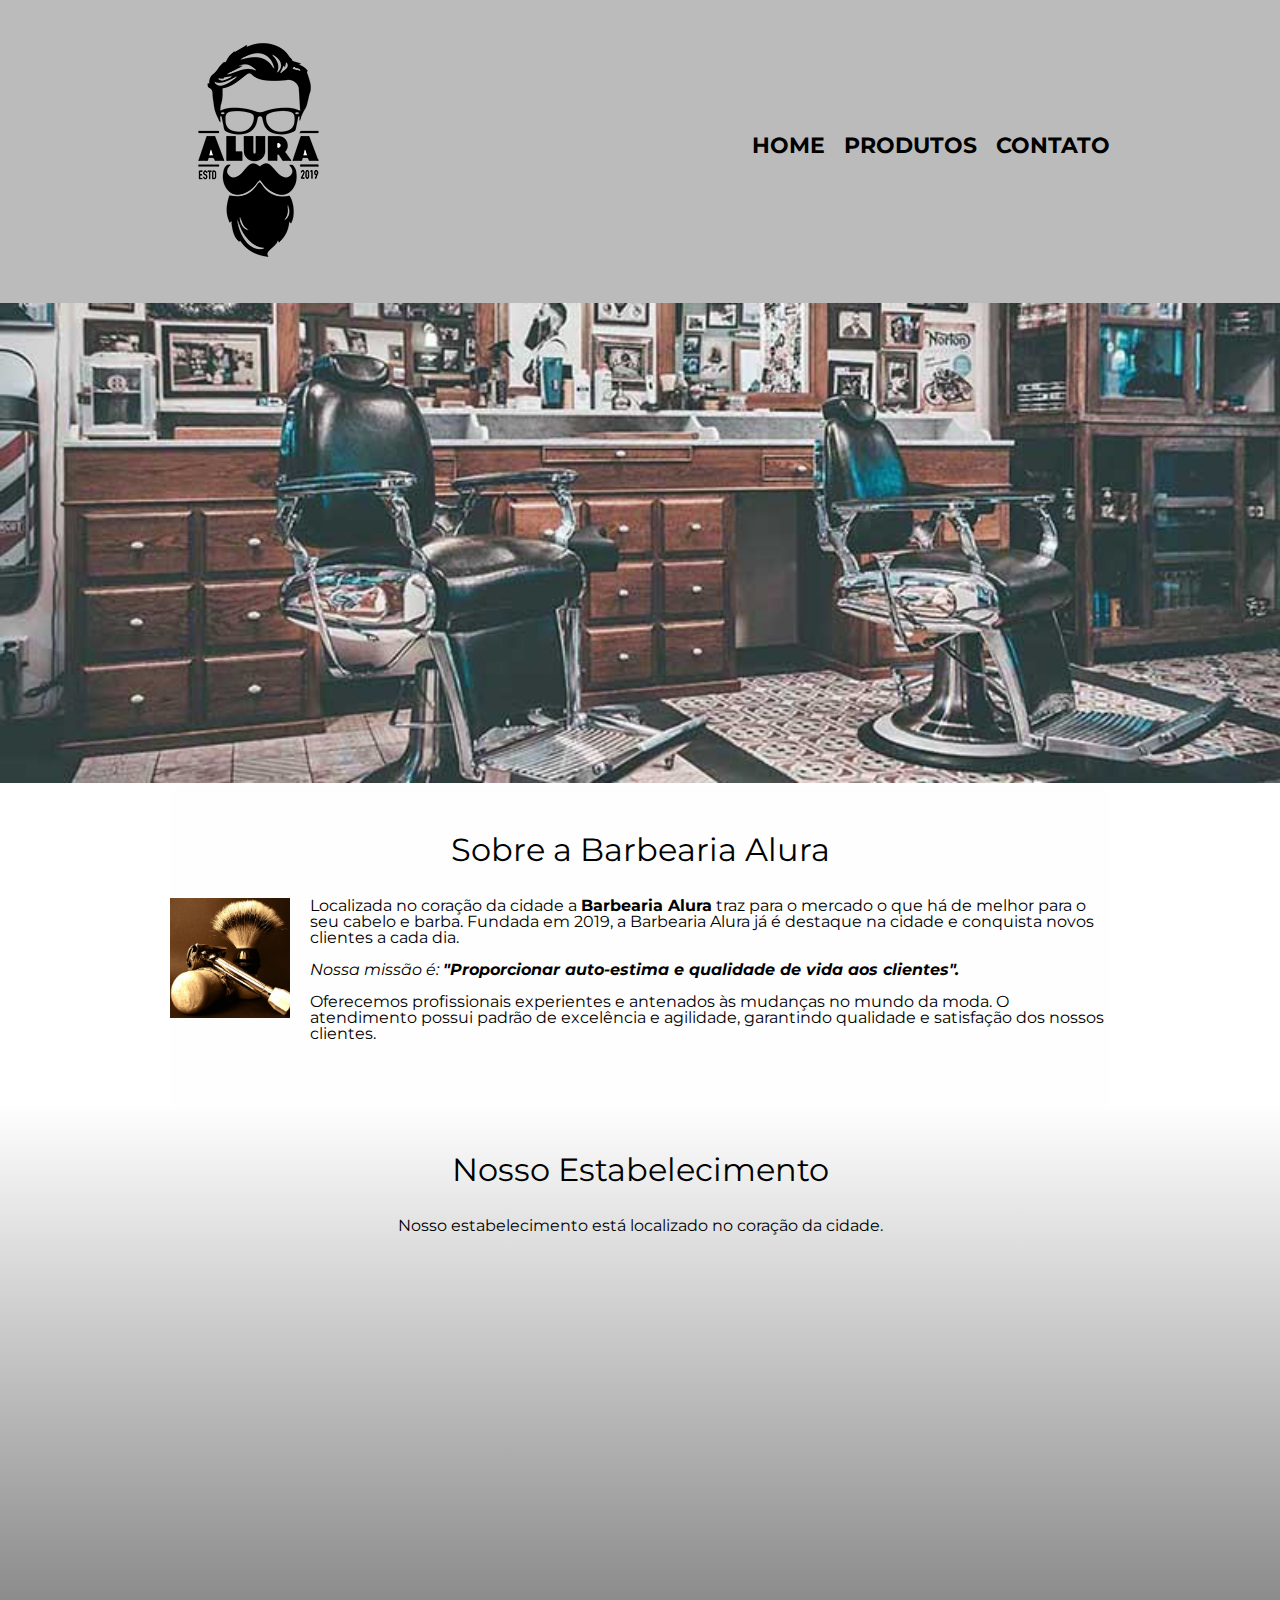
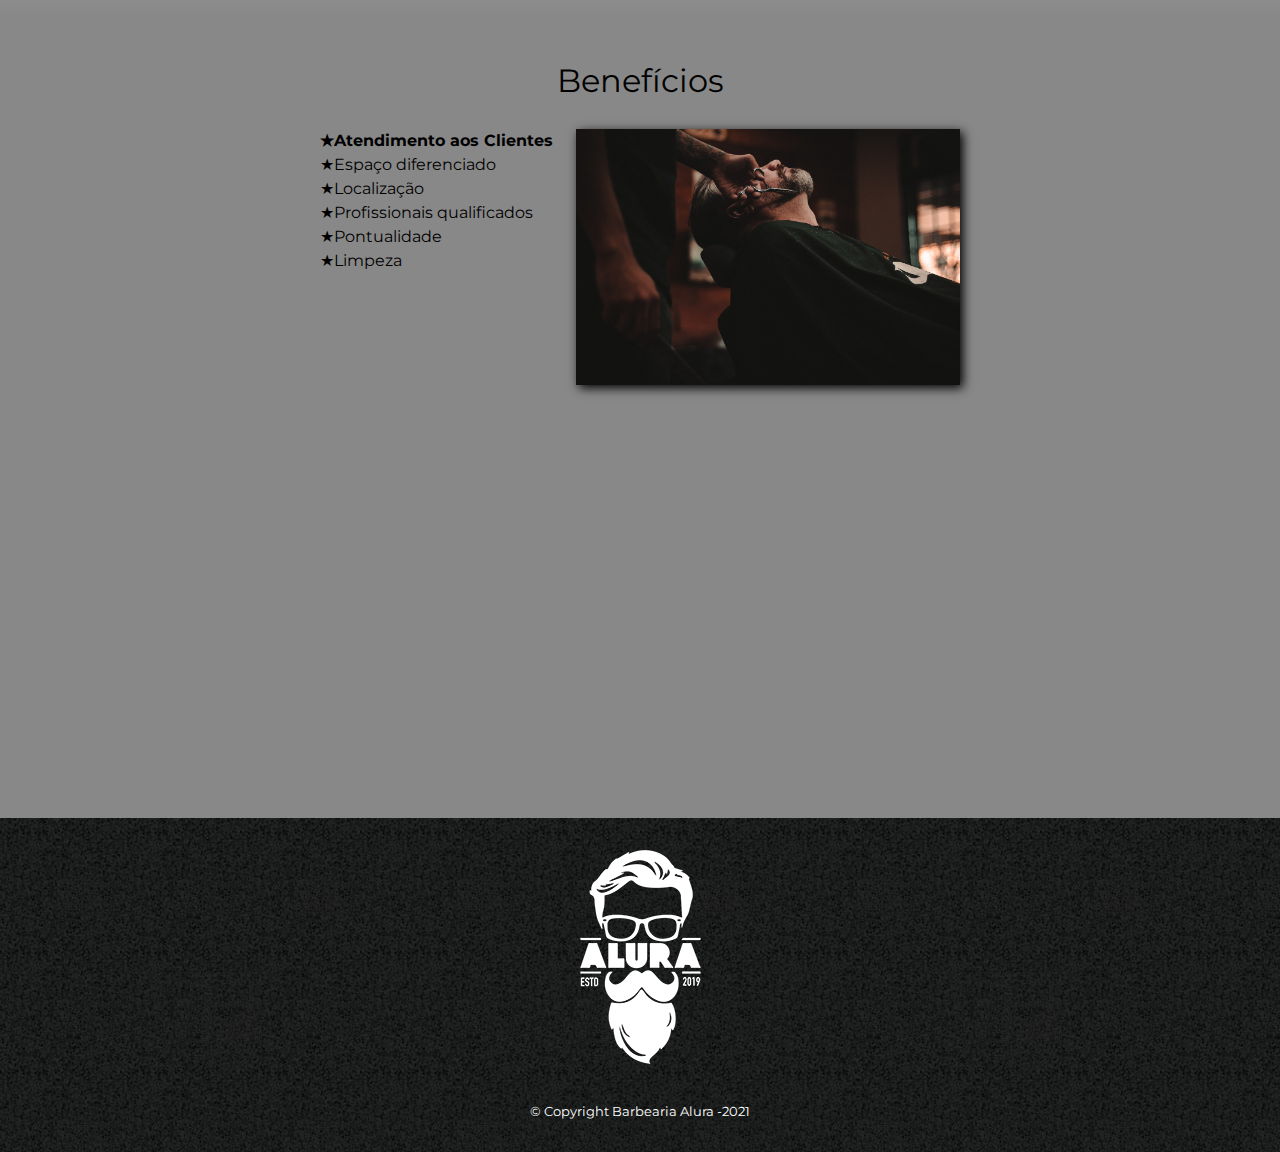
<file: index.html>
<!DOCTYPE html>
<html lang="pt-br">
	<head>  
		<meta charset="UTF-8">
		<meta name="viewport" content="width=device-width">
		<title> Barbearia Alura </title>
		<link rel="stylesheet" href="reset.css">
		<link rel="stylesheet" href="style.css">
		<link rel="preconnect" href="https://fonts.gstatic.com">
		<link href="https://fonts.googleapis.com/css2?family=Montserrat:ital,wght@0,100;0,200;0,300;0,400;0,500;0,600;1,100;1,200;1,300;1,400;1,500;1,600&display=swap" rel="stylesheet">
		
	</head>
	
	<body>
		<header>
			<div class="caixa"> 
				<h1><img src="logo.png" alt="Logo da Barbearia Alura"></h1>
				<nav>
					<ul>
							<li><a href="index.html"> Home</a></li>
							<li><a href="produtos.html">Produtos</a></li>
							<li><a href= "contato.html">Contato</a></li>
					</ul>
				</nav>
			</div>
		</header>

		<img class="banner" src="banner.jpg">

		<main>
			<section class= "principal">
				<h2 class="titulo-principal">Sobre a Barbearia Alura</h2>
				<img src="utensilios.jpg" class="utensilios" alt="Utensilios de um barbeiro">

				<p>Localizada no coração da cidade a <strong>Barbearia Alura</strong> traz para o mercado o que há de melhor para o seu cabelo e barba. Fundada em 2019, a Barbearia Alura já é destaque na cidade e conquista novos clientes a cada dia.</p>

				<p id="missao"><em>Nossa missão é: <strong>"Proporcionar auto-estima e qualidade de vida aos clientes".</strong></em></p>

				<p>Oferecemos profissionais experientes e antenados às mudanças no mundo da moda. O atendimento possui padrão de excelência e agilidade, garantindo qualidade e satisfação dos nossos clientes.</p>
			</section>

			<section class="mapa">
				<h3 class="titulo-principal"> Nosso Estabelecimento</h3>
				<p> Nosso estabelecimento está localizado no coração da cidade.</p>

				<div class="mapa-conteudo">
					<iframe src="https://www.google.com/maps/embed?pb=!1m18!1m12!1m3!1d58510.999867128645!2d-46.630185283156045!3d-23.570688382478412!2m3!1f0!2f0!3f0!3m2!1i1024!2i768!4f13.1!3m3!1m2!1s0x94ce5a2b2ed7f3a1%3A0xab35da2f5ca62674!2sCaelum%20-%20Escola%20de%20Tecnologia!5e0!3m2!1spt-BR!2sbr!4v1620859345582!5m2!1spt-BR!2sbr" width="100%" height="300" style="border:0;" allowfullscreen="" loading="lazy"></iframe>
				</div>
			</section>

			<div class ="beneficios">
				<h3 class="titulo-principal">Benefícios</h3>
				<div class="conteudo-beneficios">
					<ul class="lista-beneficios">
						<li class= "itens">Atendimento aos Clientes</li>
						<li class= "itens">Espaço diferenciado</li>
						<li class= "itens">Localização</li>
						<li class= "itens">Profissionais qualificados</li>
						<li class= "itens">Pontualidade</li>
						<li class= "itens">Limpeza</li>
					</ul><img src="beneficios.jpg" class="imagem-beneficios">
				</div>		

				<div class="video">
					<iframe width="100%" height="315" src="https://www.youtube.com/embed/f9hozm9V7qo" title="YouTube video player" frameborder="0" allow="accelerometer; autoplay; clipboard-write; encrypted-media; gyroscope; picture-in-picture" allowfullscreen></iframe>
				</div>
			</div>
		</main>
	</body>

	<footer>
			<img src="logo-branco.png" alt="Logo da Barbearia Alura">
			<p class="copyright">&copy; Copyright Barbearia Alura -2021 </p>
		</footer>
	</body>


<tag>
</file>
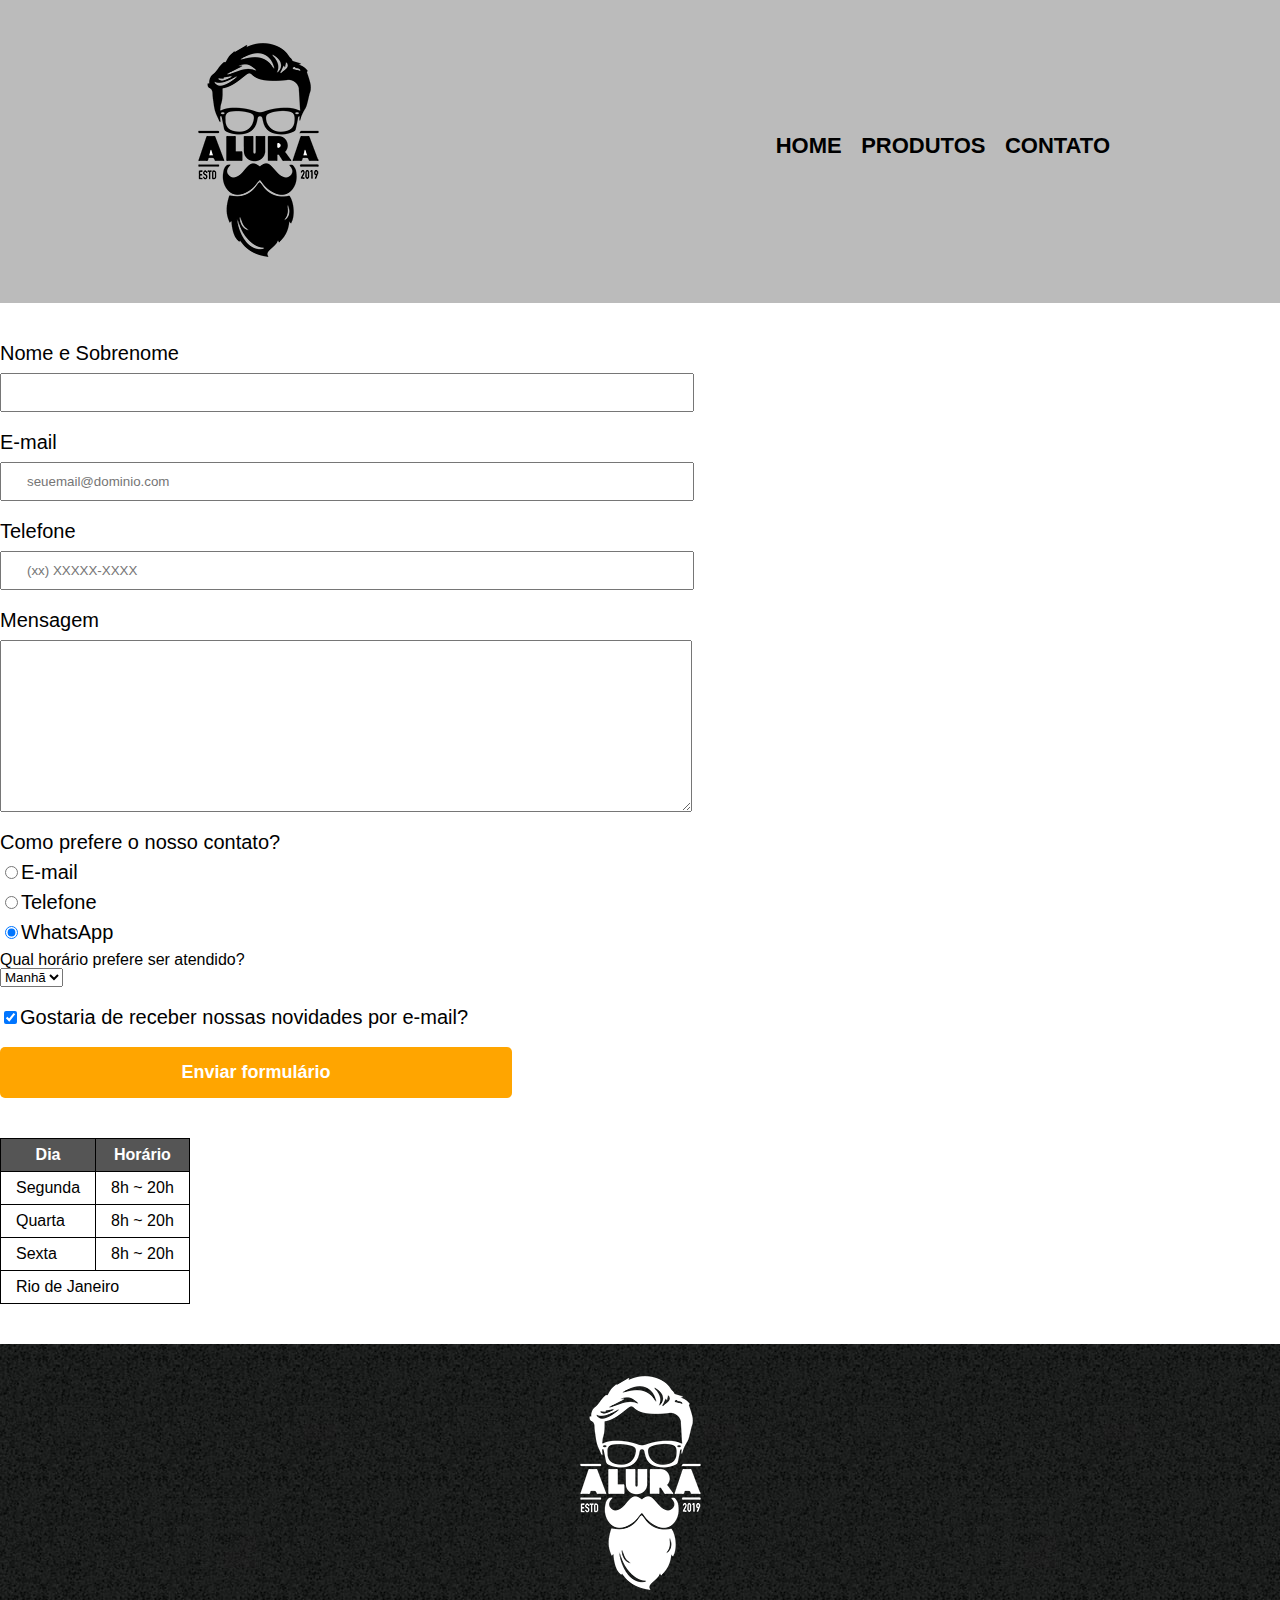
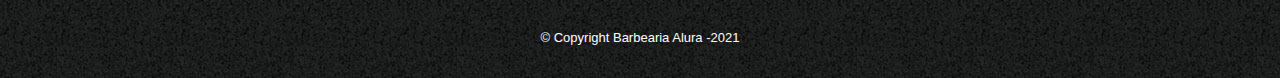
<file: contato.html>
<!DOCTYPE html>
<html>
	<head>
		<meta charset="UTF-8">
		<title> Contato- Barbearia Alura </title>

		<link rel="stylesheet" href="reset.css">
		<link rel="stylesheet" href="style.css">

	</head>

	<body>
		<header>
			<div class="caixa"> 
				<h1><img src="logo.png" alt="Logo da Barbearia Alura"></h1>


				<nav>
					<ul>
							<li><a href="index.html"> Home</a></li>
							<li><a href="produtos.html">Produtos</a></li>
							<li><a href= "contato.html">Contato</a></li>
					</ul>
				</nav>
			</div>
		</header>

		<main>
			<form>
				<label for="nomesobrenome">Nome e Sobrenome</label>
				<input type="text" id="nomesobrenome" class="input-padrao" required>

				<label for="email">E-mail</label>
				<input type="email" id="email" class="input-padrao" required placeholder="seuemail@dominio.com">

				<label for="telefone">Telefone</label>
				<input type="tel" id="telefone" class="input-padrao" required placeholder="(xx) XXXXX-XXXX">

				<label for="mensagem">Mensagem</label>
				<textarea cols="30" rows="10" id="mensagem" class="input-padrao" required></textarea>

				<fieldset>
					<legend>Como prefere o nosso contato? </legend>

					<label for="radio-email"> <input type="radio"  name="contato" value="e-mail" id="radio-email">E-mail</label>
					
					<label for="radio-telefone"> <input type="radio" name="contato" value="telefone" id="radio-telefone">Telefone</label>
				
					<label for="radio-whatsapp"> <input type="radio" name="contato" value="whatsapp" id="radio-whatsapp" checked>WhatsApp</label>
				</fieldset>


				<div>
					<p>Qual horário prefere ser atendido? </p>
					<select>
						<option>Manhã</option>
						<option>Tarde</option>
						<option>Noite</option>
						
					</select>
				</div>

				<label class="checkbox"><input type="checkbox" checked>Gostaria de receber nossas novidades por e-mail?</label>

				<input type="submit"value="Enviar formulário" class="enviar">
				
			</form>


			<table>
				<thead>
					<tr>
						<th>Dia</th>
						<th>Horário</th>
					</tr>
				</thead>
				<tbody>
					<tr>
						<td>Segunda</td>
						<td>8h ~ 20h</td>
					</tr>
					<tr>
						<td>Quarta</td>
						<td>8h ~ 20h</td>
					</tr>
					<tr>
						<td>Sexta</td>
						<td>8h ~ 20h</td>
					</tr>
					<tr>
    					<td colspan="5">Rio de Janeiro</td> 
					</tr>
				</tbody>
			</table>
		</main>

		<footer>
			<img src="logo-branco.png" alt="Logo da Barbearia Alura">
			<p class="copyright">&copy; Copyright Barbearia Alura -2021 </p>
		</footer>
	</body>

</html>
</file>
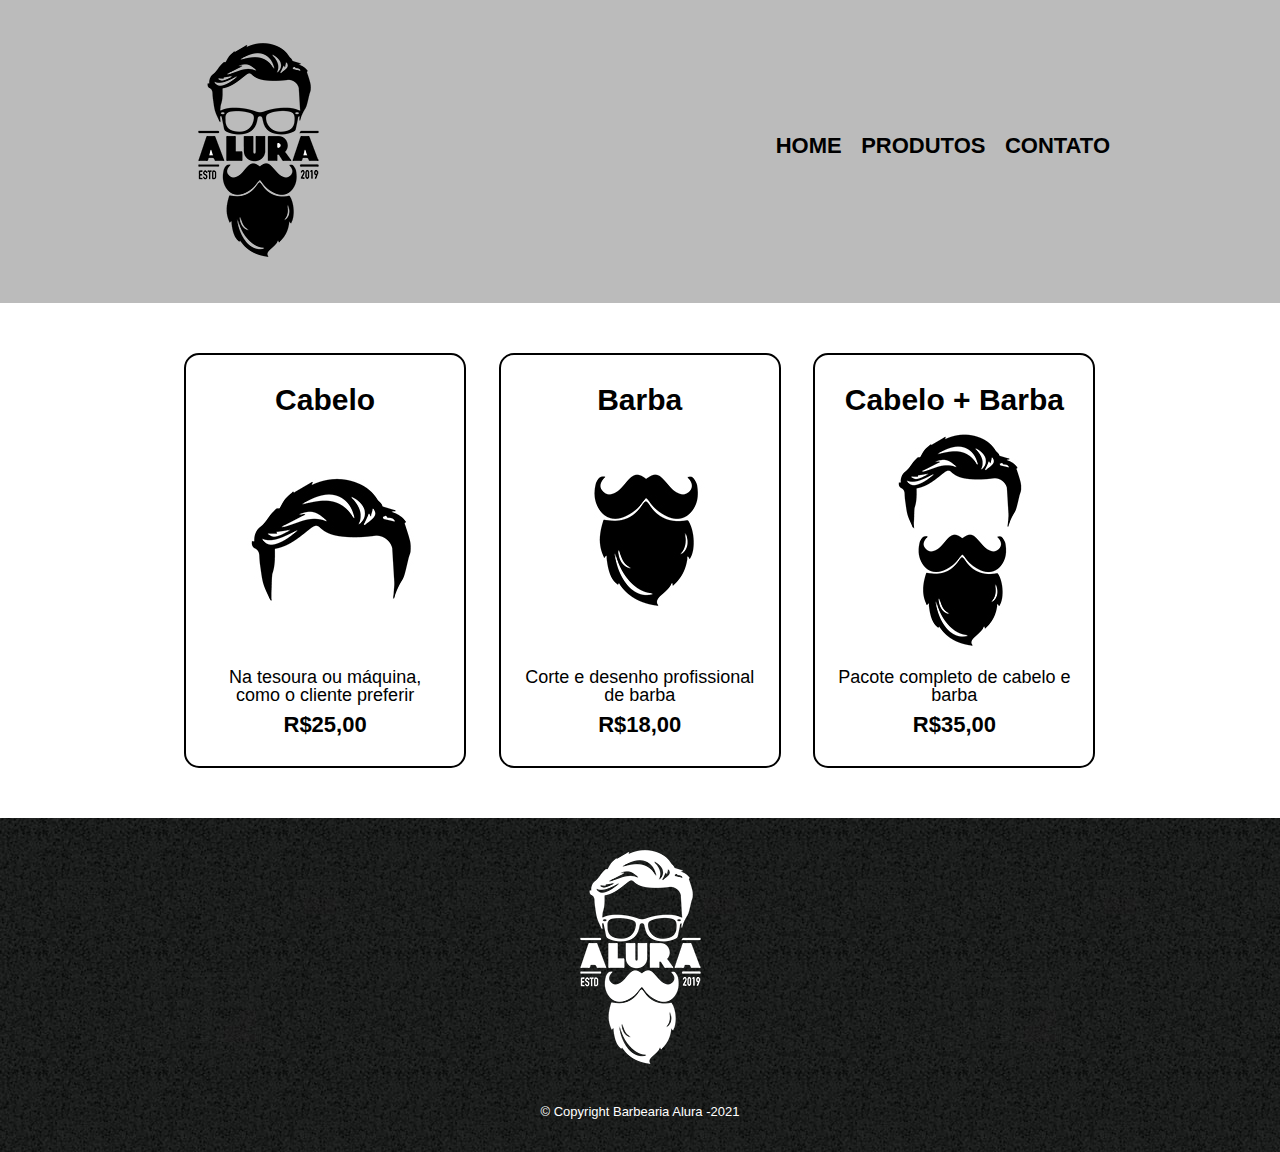
<file: produtos.html>
<!DOCTYPE html>
<html>
	<head>
		<meta charset="UTF-8">
		<title> Produtos- Barbearia Alura </title>

		<link rel="stylesheet" href="reset.css">
		<link rel="stylesheet" href="style.css">

	</head>

	<body>
		<header>
			<div class="caixa"> 
				<h1><img src="logo.png"></h1>


				<nav>
					<ul>
							<li><a href="index.html"> Home</a></li>
							<li><a href="produtos.html">Produtos</a></li>
							<li><a href= "contato.html">Contato</a></li>
					</ul>
				</nav>
			</div>
		</header>

		<main>
			<ul class="produtos">
				<li>
					<h2>Cabelo</h2>
					<img src="cabelo.jpg">
					<p class="produto-descricao"> Na tesoura ou máquina, como o cliente preferir</p>
					<p class="produto-preco">R$25,00</p>
				</li>
				<li>
					<h2>Barba</h2>
					<img src="barba.jpg">
					<p class="produto-descricao"> Corte e desenho profissional de barba</p>
					<p class="produto-preco">R$18,00</p>
				</li>
				<li>
					<h2>Cabelo + Barba</h2>
					<img src="cabelo+barba.jpg">
					<p class="produto-descricao">Pacote completo de cabelo e barba</p>
					<p class="produto-preco">R$35,00</p>
				</li>
			</ul>
		</main>

		<footer>
			<img src="logo-branco.png">
			<p class="copyright">&copy; Copyright Barbearia Alura -2021 
	</body>







</html>
</file>
<file: style.css>
body{
	font-family: 'Montserrat', sans-serif;
}

header{
	background: #BBBBBB;
	padding: 25px 0 ;
}
.caixa{
	position: relative;
	width:940px;
	margin: 0 auto;
}

nav{
	position: absolute;
	top: 110px;
	right:0;
}

nav li {
	display: inline; 
	margin: 0 0 0 15px;

}

nav a{
	text-transform: uppercase;
	color:#000000;
	font-weight: bold;
	font-size: 22px;
	text-decoration: none;
}

nav a:hover {
	color: #C78C19;
	text-decoration: underline;
}
.produtos{
	width: 940px;
	margin: 0 auto;
	padding: 50px 0;

}
.produtos li {
	display: inline-block;
	text-align: center;
	width: 30%;
	vertical-align: top;
	margin:0 1.5%;
	padding: 30px 20px;
	box-sizing:border-box;
	border-color: #000000;
	border-width: 2px;
	border-style: solid;
	border-radius: 15px;
}
.produtos li:hover{
	border-color: #C78C19
}

.produtos li:active{
	border-color: #088C19	
}
.produtos li:hover h2{
	font-size: 34px;
}
.produtos h2{
	font-size:30px;
	font-weight: bold;
}
.produto-descricao{
	font-size:18px;
	
}
.produto-preco {
	font-size:22px;
	font-weight: bold;
	margin: 10px 0 0;
}

footer{
	text-align:center;
	background: url("bg.jpg");
	padding: 14px 0;
}

.copyright {
	color:#FFFFFF;
	font-size:13px;
	margin: 20px 0;
}

form {
	margin: 40px 0;
}

form label, form legend {
	display:block;
	font-size: 20px;
	margin: 0 0 10px;
}

.input-padrao {
	display: block;
	margin: 0 0 20px;
	padding: 10px 25px;
	width: 50%;
}

.checkbox {
	margin: 20px 0 ;
}

.enviar{
	width: 40%;
	padding: 15px 0;
	background: orange;
	color:white;
	font-weight: bold;
	font-size:18px;
	border-style: none;
	border-radius: 5px;
	transition: 1s all;
	cursor:pointer;
}

.enviar:hover{
	background: darkorange;
	transform: scale(1.2);
}

table {
	margin: 20px 0 40px;

}
thead{
	background: #555555;
	color: white;
	font-weight: bold;
}
td,th{
	border: 1px solid #000000;
	padding: 8px 15px ;
}
/*css da página inicial*/

.banner{
	width:100%;
}
.titulo-principal {
	text-align: center;
	font-size: 2em;
	margin: 0 0 1em;
	clear:left;
}
.principal{
	padding: 3em 0;
	background: #FEFEFE;
	width: 940px;
	margin: 0 auto;
}
.principal p{
	margin: 0 0 1em;
}

.principal strong{
	font-weight:bold;
}
.principal em{
	font-style:italic;
}
.utensilios{
	width:120px;
	float: left;
	margin: 0 20px 20px 0px;
}
.mapa {
	padding: 3em 0;
	background: linear-gradient(#FEFEFE,#888888)
}
.mapa-conteudo{
	width: 940px;
	margin: 0 auto;
}
.mapa p{
	padding: 0 0 2em;
	text-align: center;
}
.beneficios{
	padding: 3em 0;
	background: #888888;
}
.conteudo-beneficios{
	width: 640px;
	margin: 0 auto;
}
.lista-beneficios{
	width:40%;
	display:inline-block;
	vertical-align: top;
}
.itens{
	line-height: 1.5em;
}
.itens:before{
	content:"★";
}
.itens:first-child{
	font-weight: bold;
}
.imagem-beneficios{
	width:60%;
	opacity: 1;
	transition: 400ms;
	box-shadow: 3px 3px 10px #000000;
}

.video{
	width:560px;
	margin:2em auto;
}
.imagem-beneficios:hover{
	opacity:0.5;
}

@media screen and (max-width: 480px){
	.caixa, .principal, .conteudo-beneficios,.mapa-conteudo, .video{
		width:auto;
	}
	h1{
		text-align:center;
	}
	nav{
		position:static;
	}
	
	.lista-beneficios,.imagem-beneficios{
		width:100%;
	}
}
</file>
